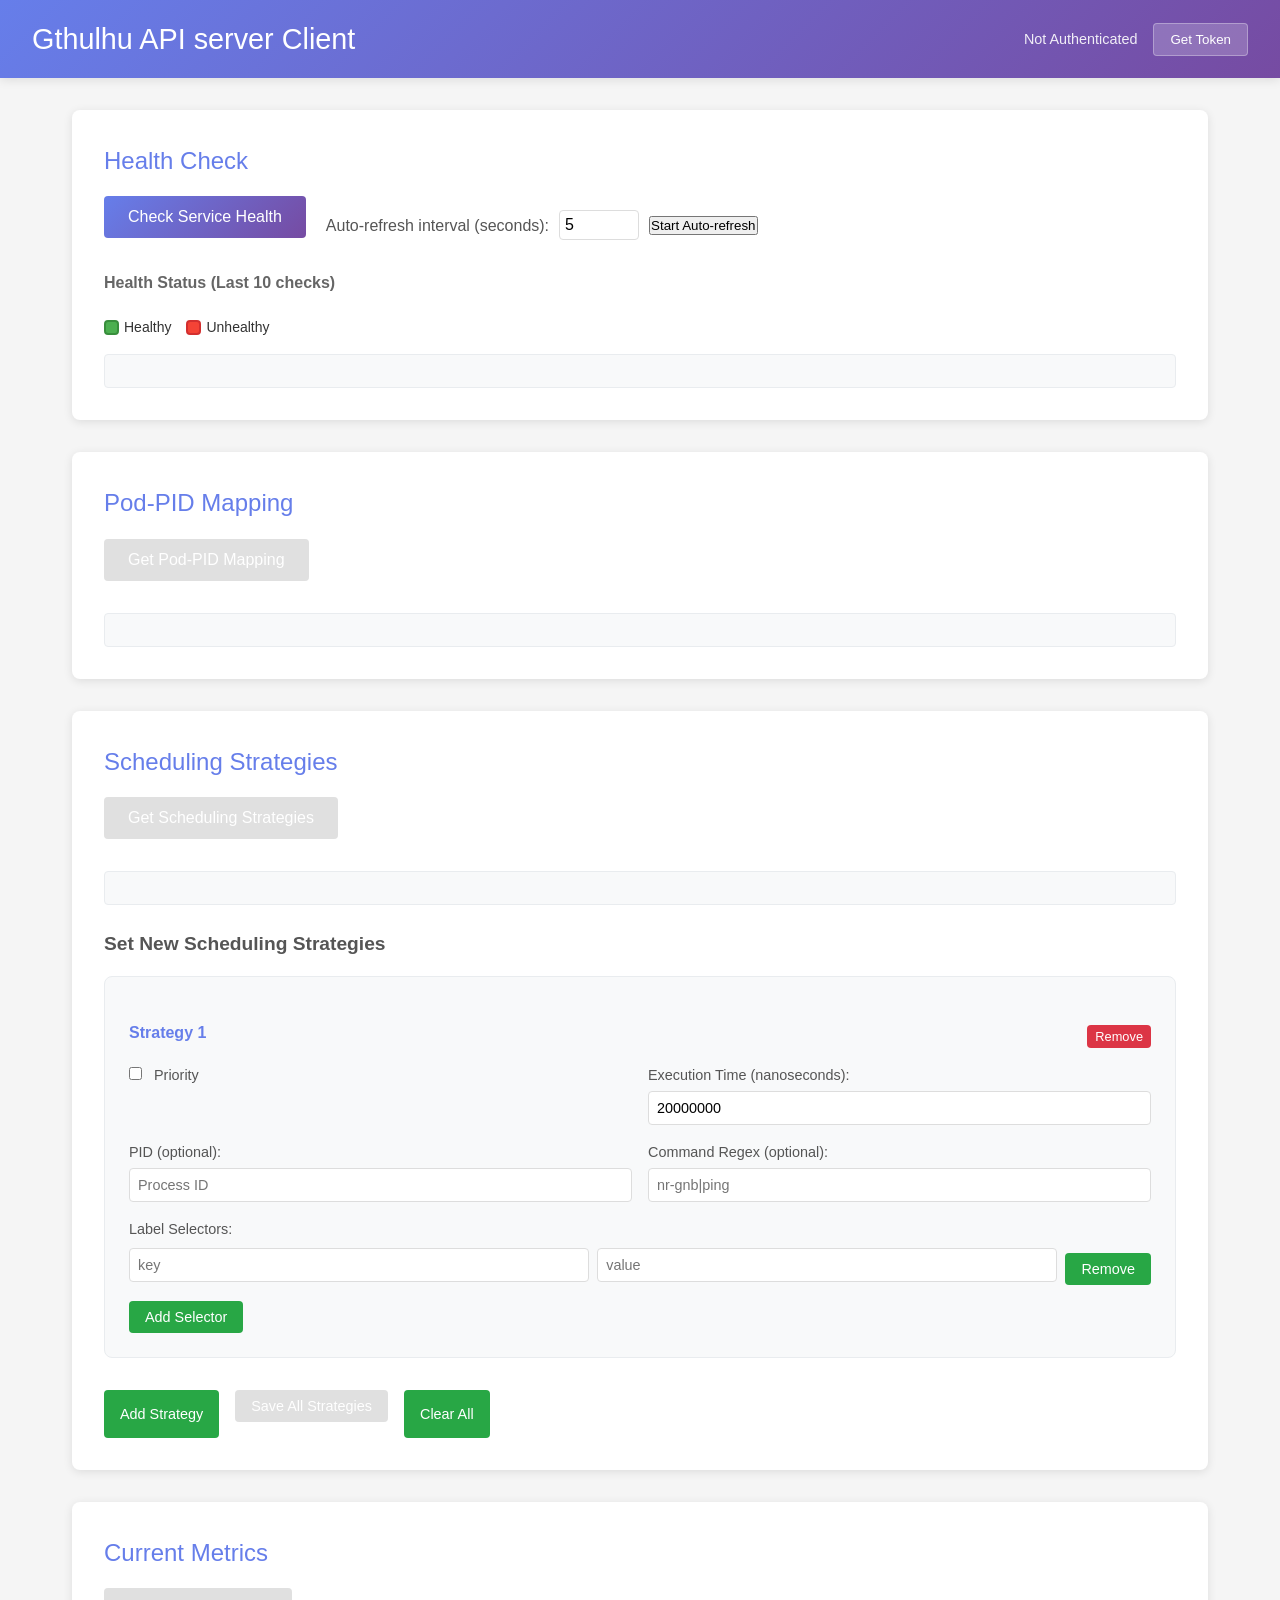
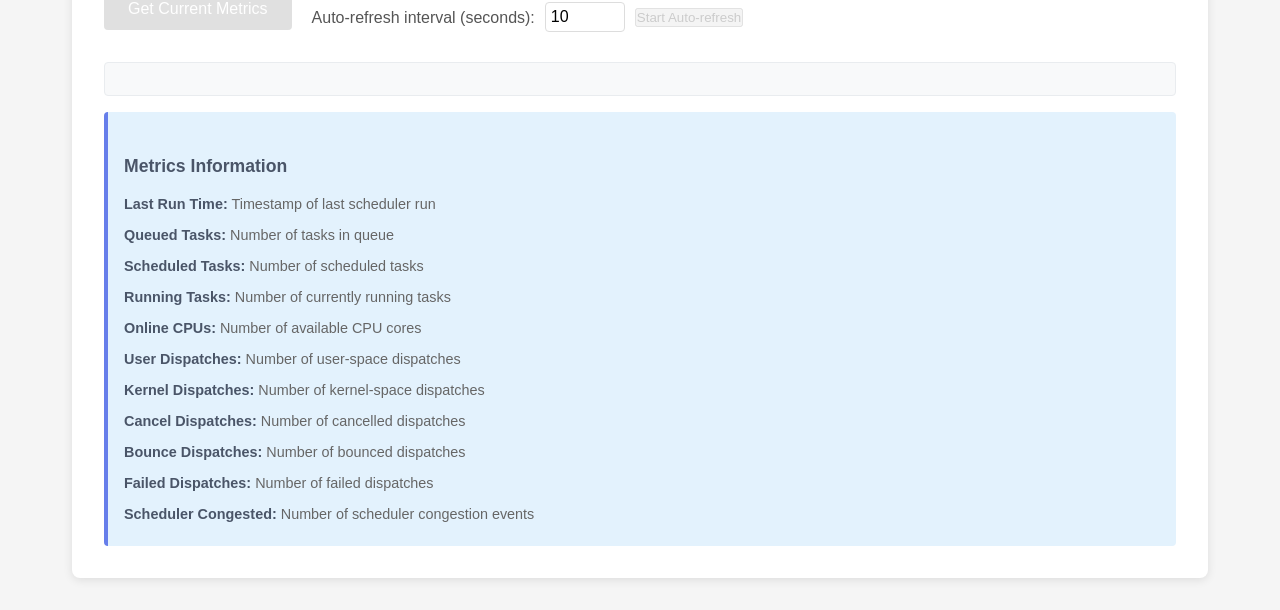
<file: static/index.html>
<!DOCTYPE html>
<html lang="en">
<head>
    <meta charset="UTF-8">
    <meta name="viewport" content="width=device-width, initial-scale=1.0">
    <title>Gthulhu API server Client</title>
    <link rel="stylesheet" href="style.css">
</head>
<body>
    <header>
        <h1>Gthulhu API server Client</h1>
        <div class="auth-status" id="authStatus">
            <span id="authText">Not Authenticated</span>
            <button id="authBtn" onclick="showAuthModal()">Get Token</button>
        </div>
    </header>

    <main>
        <!-- Authentication Modal -->
        <div id="authModal" class="modal">
            <div class="modal-content">
                <span class="close" onclick="hideAuthModal()">&times;</span>
                <h2>JWT Authentication</h2>
                <form id="authForm">
                    <label for="publicKey">Public Key (PEM format):</label>
                    <textarea id="publicKey" placeholder="-----BEGIN PUBLIC KEY-----
...
-----END PUBLIC KEY-----" required></textarea>
                    <button type="button" onclick="fillSampleKey()" style="margin-bottom: 10px;">Fill Sample Key</button>
                    <button type="submit">Get Token</button>
                </form>
            </div>
        </div>

        <!-- API Endpoints -->
        <div class="api-section">
            <h2>Health Check</h2>
            <div class="control-panel">
                <button onclick="checkHealth()" class="api-btn">Check Service Health</button>
                <div class="interval-controls">
                    <label for="healthInterval">Auto-refresh interval (seconds):</label>
                    <input type="number" id="healthInterval" min="1" max="300" value="5">
                    <button onclick="toggleHealthAutoRefresh()" id="healthAutoBtn">Start Auto-refresh</button>
                </div>
            </div>
            <div class="health-status-grid">
                <h4>Health Status (Last 10 checks)</h4>
                <div id="healthGrid" class="status-grid"></div>
                <div class="grid-legend">
                    <span class="legend-item"><span class="status-box healthy"></span> Healthy</span>
                    <span class="legend-item"><span class="status-box unhealthy"></span> Unhealthy</span>
                </div>
            </div>
            <pre id="healthResult" class="result"></pre>
        </div>

        <div class="api-section">
            <h2>Pod-PID Mapping</h2>
            <button onclick="getPodPids()" class="api-btn auth-required">Get Pod-PID Mapping</button>
            <pre id="podPidsResult" class="result"></pre>
        </div>

        <div class="api-section">
            <h2>Scheduling Strategies</h2>
            <button onclick="getStrategies()" class="api-btn auth-required">Get Scheduling Strategies</button>
            <pre id="strategiesResult" class="result"></pre>
            
            <h3>Set New Scheduling Strategies</h3>
            <div class="strategies-manager">
                <div id="strategiesContainer">
                    <!-- Strategy templates will be added here -->
                </div>
                <div class="strategy-controls">
                    <button type="button" onclick="addStrategy()" class="add-strategy-btn">Add Strategy</button>
                    <button type="button" onclick="saveAllStrategies()" class="api-btn auth-required">Save All Strategies</button>
                    <button type="button" onclick="clearAllStrategies()" class="clear-btn">Clear All</button>
                </div>
            </div>
        </div>

        <div class="api-section">
            <h2>Current Metrics</h2>
            <div class="control-panel">
                <button onclick="getMetrics()" class="api-btn auth-required">Get Current Metrics</button>
                <div class="interval-controls">
                    <label for="metricsInterval">Auto-refresh interval (seconds):</label>
                    <input type="number" id="metricsInterval" min="1" max="300" value="10">
                    <button onclick="toggleMetricsAutoRefresh()" id="metricsAutoBtn" class="auth-required">Start Auto-refresh</button>
                </div>
            </div>
            <pre id="metricsResult" class="result"></pre>
            <div class="metrics-info">
                <h3>Metrics Information</h3>
                <ul>
                    <li><strong>Last Run Time:</strong> Timestamp of last scheduler run</li>
                    <li><strong>Queued Tasks:</strong> Number of tasks in queue</li>
                    <li><strong>Scheduled Tasks:</strong> Number of scheduled tasks</li>
                    <li><strong>Running Tasks:</strong> Number of currently running tasks</li>
                    <li><strong>Online CPUs:</strong> Number of available CPU cores</li>
                    <li><strong>User Dispatches:</strong> Number of user-space dispatches</li>
                    <li><strong>Kernel Dispatches:</strong> Number of kernel-space dispatches</li>
                    <li><strong>Cancel Dispatches:</strong> Number of cancelled dispatches</li>
                    <li><strong>Bounce Dispatches:</strong> Number of bounced dispatches</li>
                    <li><strong>Failed Dispatches:</strong> Number of failed dispatches</li>
                    <li><strong>Scheduler Congested:</strong> Number of scheduler congestion events</li>
                </ul>
            </div>
        </div>
    </main>

    <script src="app.js"></script>
</body>
</html>
</file>
<file: static/style.css>
* {
    margin: 0;
    padding: 0;
    box-sizing: border-box;
}

body {
    font-family: 'Segoe UI', Tahoma, Geneva, Verdana, sans-serif;
    line-height: 1.6;
    color: #333;
    background-color: #f5f5f5;
}

header {
    background: linear-gradient(135deg, #667eea 0%, #764ba2 100%);
    color: white;
    padding: 1rem 2rem;
    display: flex;
    justify-content: space-between;
    align-items: center;
    box-shadow: 0 2px 10px rgba(0,0,0,0.1);
}

header h1 {
    font-size: 1.8rem;
    font-weight: 300;
}

.auth-status {
    display: flex;
    align-items: center;
    gap: 1rem;
}

#authText {
    font-size: 0.9rem;
    opacity: 0.9;
}

#authBtn {
    background: rgba(255,255,255,0.2);
    border: 1px solid rgba(255,255,255,0.3);
    color: white;
    padding: 0.5rem 1rem;
    border-radius: 4px;
    cursor: pointer;
    transition: background 0.3s;
}

#authBtn:hover {
    background: rgba(255,255,255,0.3);
}

main {
    max-width: 1200px;
    margin: 2rem auto;
    padding: 0 2rem;
}

.api-section {
    background: white;
    margin-bottom: 2rem;
    padding: 2rem;
    border-radius: 8px;
    box-shadow: 0 2px 10px rgba(0,0,0,0.1);
}

.api-section h2 {
    color: #667eea;
    margin-bottom: 1rem;
    font-size: 1.5rem;
    font-weight: 400;
}

.api-section h3 {
    color: #555;
    margin: 1.5rem 0 1rem 0;
    font-size: 1.2rem;
}

.api-section h4 {
    color: #666;
    margin: 1rem 0 0.5rem 0;
    font-size: 1rem;
}

.api-btn {
    background: linear-gradient(135deg, #667eea 0%, #764ba2 100%);
    color: white;
    border: none;
    padding: 0.75rem 1.5rem;
    border-radius: 4px;
    cursor: pointer;
    font-size: 1rem;
    transition: transform 0.2s, box-shadow 0.2s;
    margin-bottom: 1rem;
}

.api-btn:hover {
    transform: translateY(-2px);
    box-shadow: 0 4px 15px rgba(102, 126, 234, 0.4);
}

.api-btn:disabled {
    background: #ccc;
    cursor: not-allowed;
    transform: none;
    box-shadow: none;
}

.result {
    background: #f8f9fa;
    border: 1px solid #e9ecef;
    border-radius: 4px;
    padding: 1rem;
    margin-top: 1rem;
    font-family: 'Courier New', monospace;
    font-size: 0.9rem;
    white-space: pre-wrap;
    max-height: 400px;
    overflow-y: auto;
    color: #495057;
}

.modal {
    display: none;
    position: fixed;
    z-index: 1000;
    left: 0;
    top: 0;
    width: 100%;
    height: 100%;
    background-color: rgba(0,0,0,0.5);
}

.modal-content {
    background-color: white;
    margin: 10% auto;
    padding: 2rem;
    border-radius: 8px;
    width: 80%;
    max-width: 500px;
    position: relative;
    box-shadow: 0 4px 20px rgba(0,0,0,0.3);
}

.close {
    color: #aaa;
    float: right;
    font-size: 28px;
    font-weight: bold;
    cursor: pointer;
    position: absolute;
    right: 15px;
    top: 10px;
}

.close:hover {
    color: #000;
}

form {
    display: flex;
    flex-direction: column;
    gap: 1rem;
}

label {
    font-weight: 500;
    color: #555;
}

input, textarea, select {
    padding: 0.75rem;
    border: 1px solid #ddd;
    border-radius: 4px;
    font-size: 1rem;
    transition: border-color 0.3s;
}

input:focus, textarea:focus, select:focus {
    outline: none;
    border-color: #667eea;
    box-shadow: 0 0 0 2px rgba(102, 126, 234, 0.2);
}

textarea {
    min-height: 150px;
    resize: vertical;
    font-family: 'Courier New', monospace;
}

button[type="submit"] {
    background: linear-gradient(135deg, #667eea 0%, #764ba2 100%);
    color: white;
    border: none;
    padding: 0.75rem;
    border-radius: 4px;
    cursor: pointer;
    font-size: 1rem;
    transition: transform 0.2s;
}

button[type="submit"]:hover {
    transform: translateY(-2px);
}

button[type="submit"]:disabled {
    background: #ccc;
    cursor: not-allowed;
    transform: none;
}

/* Strategy management styles */
.strategies-manager {
    margin-top: 1rem;
}

.strategy-item {
    border: 1px solid #e9ecef;
    padding: 1.5rem;
    margin-bottom: 1rem;
    border-radius: 8px;
    background: #f8f9fa;
    position: relative;
}

.strategy-item h4 {
    color: #667eea;
    margin-bottom: 1rem;
    display: flex;
    justify-content: space-between;
    align-items: center;
}

.strategy-item .remove-strategy-btn {
    background: #dc3545;
    color: white;
    border: none;
    padding: 0.25rem 0.5rem;
    border-radius: 4px;
    cursor: pointer;
    font-size: 0.8rem;
}

.strategy-item .remove-strategy-btn:hover {
    background: #c82333;
}

.strategy-form {
    display: grid;
    gap: 1rem;
    grid-template-columns: 1fr 1fr;
}

.strategy-form .full-width {
    grid-column: 1 / -1;
}

.strategy-form label {
    display: block;
    margin-bottom: 0.25rem;
    font-weight: 500;
    color: #555;
    font-size: 0.9rem;
}

.strategy-form input, .strategy-form textarea {
    width: 100%;
    padding: 0.5rem;
    border: 1px solid #ddd;
    border-radius: 4px;
    font-size: 0.9rem;
}

.strategy-form input[type="checkbox"] {
    width: auto;
    margin-right: 0.5rem;
}

.strategy-controls {
    display: flex;
    gap: 1rem;
    margin-top: 1.5rem;
    flex-wrap: wrap;
}

.add-strategy-btn {
    background: #28a745;
    color: white;
    border: none;
    padding: 0.75rem 1.5rem;
    border-radius: 4px;
    cursor: pointer;
    font-size: 1rem;
    transition: background 0.3s;
}

.add-strategy-btn:hover {
    background: #218838;
}

.clear-btn {
    background: #6c757d;
    color: white;
    border: none;
    padding: 0.75rem 1.5rem;
    border-radius: 4px;
    cursor: pointer;
    font-size: 1rem;
    transition: background 0.3s;
}

.clear-btn:hover {
    background: #5a6268;
}

.selectors-container {
    grid-column: 1 / -1;
}

.selectors-list {
    display: flex;
    flex-direction: column;
    gap: 0.5rem;
}

.add-selector-btn {
    background: #17a2b8;
    color: white;
    border: none;
    padding: 0.5rem 1rem;
    border-radius: 4px;
    cursor: pointer;
    font-size: 0.85rem;
    margin-top: 0.5rem;
    width: fit-content;
}

.add-selector-btn:hover {
    background: #138496;
}

@media (max-width: 768px) {
    .strategy-form {
        grid-template-columns: 1fr;
    }
    
    .strategy-controls {
        flex-direction: column;
    }
}

.strategy-input {
    border: 1px solid #e9ecef;
    padding: 1rem;
    border-radius: 4px;
    background: #f8f9fa;
}

.metrics-grid {
    display: grid;
    grid-template-columns: 1fr 2fr;
    gap: 1rem;
    align-items: center;
}

.selector {
    display: flex;
    gap: 0.5rem;
    margin-bottom: 0.5rem;
    align-items: center;
}

.selector input {
    flex: 1;
}

.selector button {
    background: #dc3545;
    color: white;
    border: none;
    padding: 0.5rem 1rem;
    border-radius: 4px;
    cursor: pointer;
    font-size: 0.9rem;
}

.selector button:hover {
    background: #c82333;
}

button[type="button"] {
    background: #28a745;
    color: white;
    border: none;
    padding: 0.5rem 1rem;
    border-radius: 4px;
    cursor: pointer;
    font-size: 0.9rem;
    margin-top: 0.5rem;
}

button[type="button"]:hover {
    background: #218838;
}

.auth-required:disabled {
    opacity: 0.6;
    cursor: not-allowed;
}

.success {
    color: #28a745;
    background: #d4edda;
    border-color: #c3e6cb;
}

.error {
    color: #721c24;
    background: #f8d7da;
    border-color: #f5c6cb;
}

.info {
    color: #0c5460;
    background: #d1ecf1;
    border-color: #bee5eb;
}

.metrics-info {
    margin-top: 1rem;
    padding: 1rem;
    background: #e3f2fd;
    border-radius: 4px;
    border-left: 4px solid #667eea;
}

.metrics-info h3 {
    margin-bottom: 0.5rem;
    color: #4a5568;
    font-size: 1.1rem;
}

.metrics-info ul {
    list-style-type: none;
    padding-left: 0;
}

.metrics-info li {
    padding: 0.25rem 0;
    color: #666;
    font-size: 0.9rem;
}

.metrics-info strong {
    color: #4a5568;
    font-weight: 600;
}

@media (max-width: 768px) {
    header {
        flex-direction: column;
        gap: 1rem;
        text-align: center;
    }
    
    .metrics-grid {
        grid-template-columns: 1fr;
    }
    
    .modal-content {
        width: 95%;
        margin: 5% auto;
    }
    
    .selector {
        flex-direction: column;
    }
}

/* Control panel styles */
.control-panel {
    display: flex;
    align-items: center;
    gap: 20px;
    margin-bottom: 15px;
    flex-wrap: wrap;
}

.interval-controls {
    display: flex;
    align-items: center;
    gap: 10px;
}

.interval-controls label {
    margin: 0;
    font-weight: normal;
}

.interval-controls input[type="number"] {
    width: 80px;
    padding: 5px;
    border: 1px solid #ddd;
    border-radius: 4px;
}

/* Health status grid */
.health-status-grid {
    margin-bottom: 15px;
}

.status-grid {
    display: flex;
    gap: 5px;
    margin: 10px 0;
    flex-wrap: wrap;
}

.status-box {
    width: 30px;
    height: 30px;
    border: 2px solid #ddd;
    border-radius: 4px;
    display: flex;
    align-items: center;
    justify-content: center;
    font-size: 12px;
    font-weight: bold;
    color: white;
    position: relative;
    transition: all 0.3s ease;
}

.status-box.healthy {
    background-color: #4caf50;
    border-color: #388e3c;
}

.status-box.unhealthy {
    background-color: #f44336;
    border-color: #d32f2f;
}

.status-box.loading {
    background-color: #ff9800;
    border-color: #f57c00;
}

.grid-legend {
    display: flex;
    gap: 15px;
    font-size: 14px;
    margin-top: 10px;
}

.legend-item {
    display: flex;
    align-items: center;
    gap: 5px;
}

.legend-item .status-box {
    width: 15px;
    height: 15px;
}
</file>
